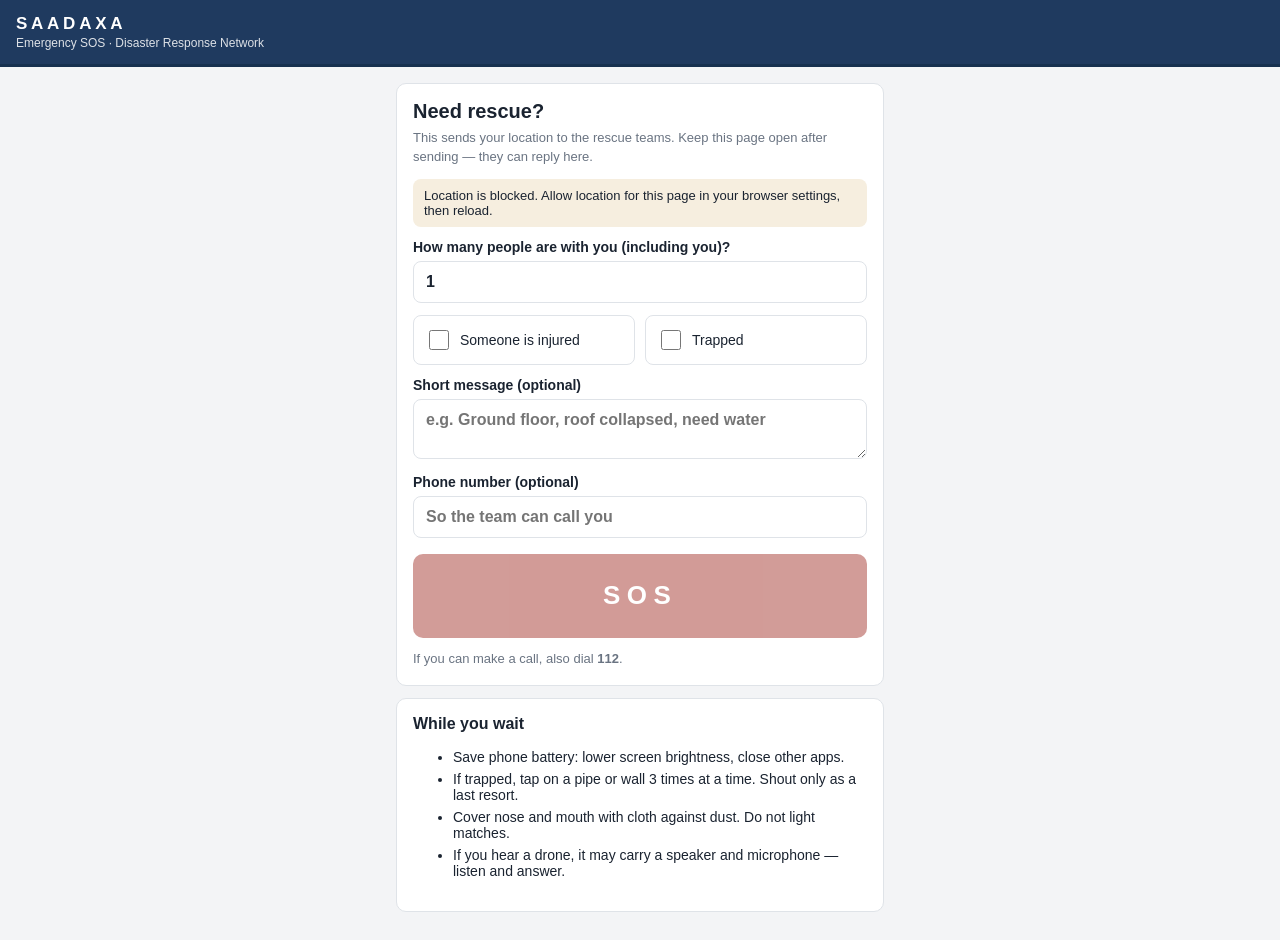
<file: sos.html>
<!DOCTYPE html>
<html lang="en">
<head>
  <meta charset="utf-8">
  <meta name="viewport" content="width=device-width, initial-scale=1">
  <meta name="theme-color" content="#1f3a5f">
  <title>SAADAXA — Emergency SOS</title>
  <link rel="icon" href="icons/icon.svg" type="image/svg+xml">
  <style>
    :root { --bg:#f3f4f6; --surface:#fff; --ink:#1a2330; --muted:#6a7482; --line:#dfe3e8; --primary:#1f3a5f;
            --danger:#a63a32; --ok:#2e6b4a; --ok-soft:#e6f0ea; --warn-soft:#f6eedf;
            font-family:-apple-system,BlinkMacSystemFont,"Segoe UI",Roboto,"Noto Sans",Arial,sans-serif; color:var(--ink); background:var(--bg); }
    * { box-sizing:border-box; } body { margin:0; }
    header { background:var(--primary); color:#fff; padding:14px 16px; border-bottom:3px solid #16304f; }
    header b { letter-spacing:.22em; font-size:17px; } header div { font-size:12px; opacity:.85; margin-top:2px; }
    main { max-width:520px; margin:0 auto; padding:16px; }
    .card { background:var(--surface); border:1px solid var(--line); border-radius:10px; padding:16px; margin-bottom:12px; }
    h1 { font-size:20px; margin:0 0 6px; } p { margin:0; line-height:1.45; } .muted { color:var(--muted); font-size:13px; }
    label { display:block; margin:12px 0 0; font-size:14px; font-weight:600; }
    input[type=number], input[type=tel], textarea { width:100%; margin-top:6px; padding:11px 12px; font:inherit; font-size:16px;
      border:1px solid var(--line); border-radius:8px; background:#fff; color:var(--ink); }
    .checks { display:flex; gap:10px; margin-top:12px; } .checks label { flex:1; margin:0; font-weight:500; display:flex; gap:8px; align-items:center;
      border:1px solid var(--line); border-radius:8px; padding:11px; } .checks input { width:20px; height:20px; }
    .sos { width:100%; height:84px; margin-top:16px; border:0; border-radius:10px; background:var(--danger); color:#fff; font-size:26px;
      font-weight:800; letter-spacing:.25em; padding-left:.25em; } .sos:disabled { opacity:.5; }
    .loc { margin-top:12px; font-size:13px; padding:9px 11px; border-radius:8px; background:var(--warn-soft); }
    .loc.ok { background:var(--ok-soft); color:var(--ok); }
    .status { font-size:18px; font-weight:700; margin:6px 0; } .status.ok { color:var(--ok); }
    .thread { display:flex; flex-direction:column; gap:8px; margin-top:12px; }
    .m { padding:10px 12px; border-radius:10px; max-width:92%; font-size:15px; line-height:1.4; }
    .m.team { background:var(--primary); color:#fff; align-self:flex-start; }
    .m.survivor { background:#fff; border:1px solid var(--line); align-self:flex-end; }
    .m.system { background:#eceff3; font-size:13px; align-self:center; }
    .m small { display:block; opacity:.75; font-size:11px; margin-top:4px; } .m audio { width:220px; max-width:100%; margin-top:6px; }
    .row { display:flex; gap:8px; margin-top:12px; } .row textarea { margin:0; flex:1; }
    .send { border:0; border-radius:8px; background:var(--primary); color:#fff; font-weight:700; padding:0 18px; font-size:15px; }
    .tips li { margin:6px 0; font-size:14px; } .err { color:var(--danger); font-size:14px; margin-top:10px; }
  </style>
</head>
<body>
<header><b>SAADAXA</b><div>Emergency SOS · Disaster Response Network</div></header>
<main>
  <section class="card" id="form-card">
    <h1>Need rescue?</h1>
    <p class="muted">This sends your location to the rescue teams. Keep this page open after sending — they can reply here.</p>
    <div class="loc" id="loc">Finding your location…</div>
    <label>How many people are with you (including you)?
      <input type="number" id="people" min="1" max="500" value="1"></label>
    <div class="checks">
      <label><input type="checkbox" id="injured"> Someone is injured</label>
      <label><input type="checkbox" id="trapped"> Trapped</label>
    </div>
    <label>Short message (optional)
      <textarea id="note" rows="2" maxlength="500" placeholder="e.g. Ground floor, roof collapsed, need water"></textarea></label>
    <label>Phone number (optional)
      <input type="tel" id="contact" maxlength="20" placeholder="So the team can call you"></label>
    <button class="sos" id="send" disabled>SOS</button>
    <p class="err" id="err" hidden></p>
    <p class="muted" style="margin-top:12px">If you can make a call, also dial <b>112</b>.</p>
  </section>

  <section class="card" id="status-card" hidden>
    <p class="muted">Your SOS <span id="sos-id"></span></p>
    <div class="status" id="status">Sent — waiting for a rescue team</div>
    <p class="muted" id="status-sub">Stay where you are if it is safe. Your location is updated every minute while this page is open.</p>
    <div class="thread" id="thread"></div>
    <div class="row">
      <textarea id="reply" rows="2" maxlength="1000" placeholder="Message to the rescue team"></textarea>
      <button class="send" id="reply-send">Send</button>
    </div>
  </section>

  <section class="card">
    <b>While you wait</b>
    <ul class="tips">
      <li>Save phone battery: lower screen brightness, close other apps.</li>
      <li>If trapped, tap on a pipe or wall 3 times at a time. Shout only as a last resort.</li>
      <li>Cover nose and mouth with cloth against dust. Do not light matches.</li>
      <li>If you hear a drone, it may carry a speaker and microphone — listen and answer.</li>
    </ul>
  </section>
</main>
<script>
(() => {
  const $ = (s) => document.querySelector(s);
  const KEY = "saadaxa.mysos";
  let fix = null, mine = null, polling = null;
  try { mine = JSON.parse(localStorage.getItem(KEY)); } catch (e) {}

  const esc = (s) => String(s == null ? "" : s).replace(/[&<>"']/g, (c) => ({"&":"&amp;","<":"&lt;",">":"&gt;",'"':"&quot;","'":"&#39;"}[c]));
  const STATUS = {
    new: ["Sent — waiting for a rescue team", ""],
    accepted: ["A rescue team has accepted your SOS", "ok"],
    en_route: ["Rescue team is on the way", "ok"],
    on_scene: ["Rescue team is in your area — make noise or show a light", "ok"],
    rescued: ["Marked as rescued", "ok"],
    closed: ["This SOS was closed by the rescue team", ""],
  };

  function showLoc() {
    const el = $("#loc");
    if (fix) { el.className = "loc ok"; el.textContent = `Location found (±${Math.round(fix.accuracy)} m)`; }
    $("#send").disabled = !fix;
  }
  if (navigator.geolocation && window.isSecureContext) {
    navigator.geolocation.watchPosition((p) => {
      fix = { lat: p.coords.latitude, lon: p.coords.longitude, accuracy: p.coords.accuracy };
      showLoc();
    }, (e) => {
      $("#loc").textContent = e.code === 1
        ? "Location is blocked. Allow location for this page in your browser settings, then reload."
        : "Still looking for your location… move near a window or outside if safe.";
    }, { enableHighAccuracy: true, maximumAge: 10000, timeout: 30000 });
  } else {
    $("#loc").textContent = "Location needs the secure (https://) address of this page.";
  }

  async function post(url, body) {
    const r = await fetch(url, { method: "POST", headers: { "Content-Type": "application/json" }, body: JSON.stringify(body) });
    if (!r.ok) { const e = new Error("HTTP " + r.status); e.status = r.status; throw e; }
    return r.json();
  }

  $("#send").addEventListener("click", async () => {
    if (!fix) return;
    $("#send").disabled = true;
    $("#err").hidden = true;
    const body = { lat: fix.lat, lon: fix.lon, accuracy: fix.accuracy,
      people: Math.max(1, parseInt($("#people").value, 10) || 1),
      injured: $("#injured").checked, trapped: $("#trapped").checked,
      note: $("#note").value.trim(), contact: $("#contact").value.trim() };
    try {
      mine = await post("/api/public/sos", body);
      localStorage.setItem(KEY, JSON.stringify(mine));
      startStatus();
    } catch (e) {
      $("#err").textContent = e.status === 429 ? "Too many SOS calls from this connection. Wait a few minutes."
        : "Could not reach the rescue server. Check that you are connected to the network, then try again. Call 112 if you can.";
      $("#err").hidden = false;
      $("#send").disabled = false;
    }
  });

  function render(v) {
    const s = STATUS[v.status] || STATUS.new;
    $("#status").textContent = s[0] + (v.team && v.status !== "new" ? ` (${v.team})` : "");
    $("#status").className = "status " + s[1];
    $("#thread").innerHTML = v.messages.map((m) => `<div class="m ${m.sender}">
        ${m.text ? esc(m.text) : ""}${m.audio_url ? `<audio controls preload="none" src="${esc(m.audio_url)}"></audio>` : ""}
        <small>${m.sender === "team" ? esc(m.team) + " · " : m.sender === "survivor" ? "You · " : ""}${new Date(m.ts * 1000).toLocaleTimeString([], {hour: "2-digit", minute: "2-digit"})}</small></div>`).join("");
  }

  async function refresh(withLocation) {
    try {
      const v = withLocation && fix
        ? await post(`/api/public/sos/${mine.id}/update`, { secret: mine.secret, lat: fix.lat, lon: fix.lon, accuracy: fix.accuracy })
        : await (async () => {
            const r = await fetch(`/api/public/sos/${mine.id}?secret=${encodeURIComponent(mine.secret)}`);
            if (r.status === 404) { const e = new Error("gone"); e.status = 404; throw e; }
            return r.json();
          })();
      if (v && v.messages) render(v);
    } catch (e) {
      if (e.status === 404) {          // server no longer knows this SOS: show the form again
        localStorage.removeItem(KEY); mine = null; clearInterval(polling);
        $("#status-card").hidden = true; $("#form-card").hidden = false; showLoc();
      }
    }
  }

  let tick = 0;
  function startStatus() {
    $("#form-card").hidden = true;
    $("#status-card").hidden = false;
    $("#sos-id").textContent = mine.id;
    refresh(false);
    clearInterval(polling);
    polling = setInterval(() => { tick++; refresh(tick % 12 === 0); }, 5000);   // replies every 5 s, location every 60 s
  }

  $("#reply-send").addEventListener("click", async () => {
    const text = $("#reply").value.trim();
    if (!text || !mine) return;
    try {
      const v = await post(`/api/public/sos/${mine.id}/update`, { secret: mine.secret, text,
        lat: fix ? fix.lat : null, lon: fix ? fix.lon : null, accuracy: fix ? fix.accuracy : null });
      $("#reply").value = "";
      render(v);
    } catch (e) { alert("Message not sent — no connection. Try again."); }
  });

  if (mine && mine.id) startStatus();
})();
</script>
</body>
</html>
</file>
